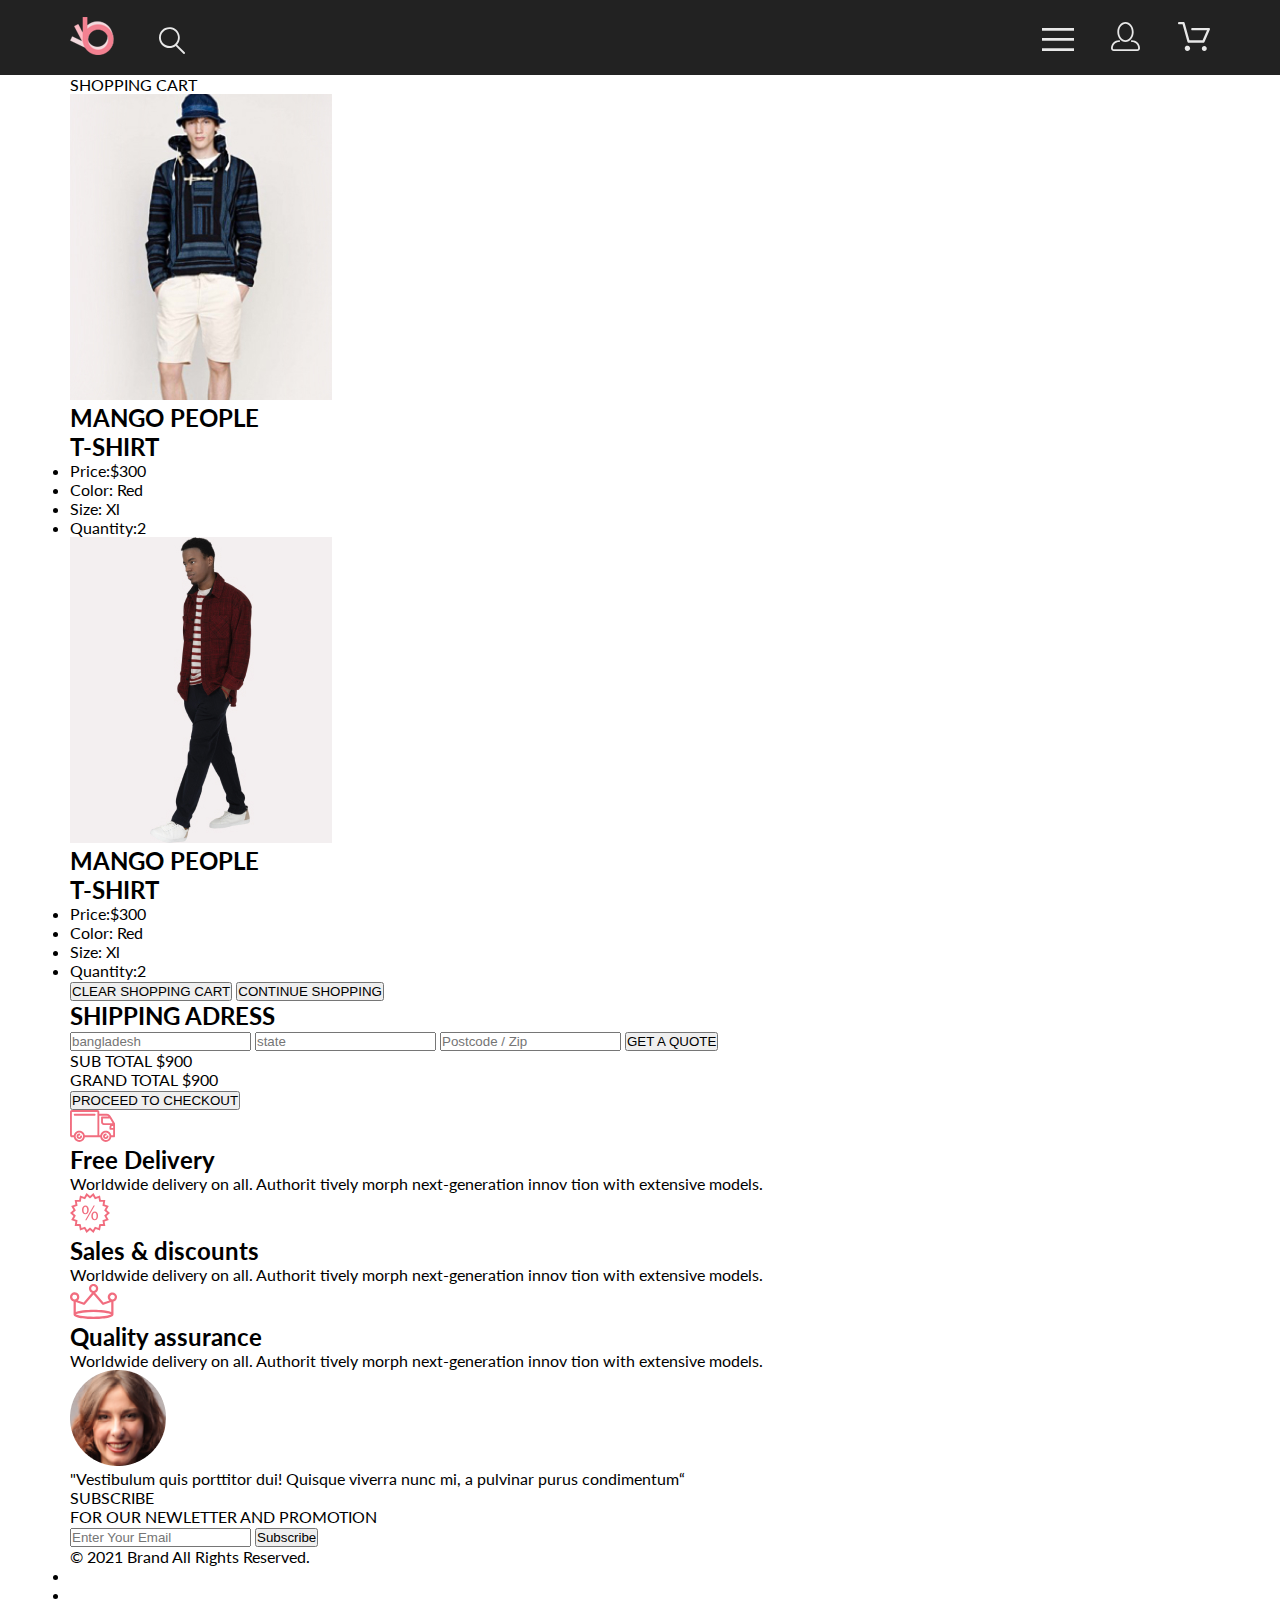
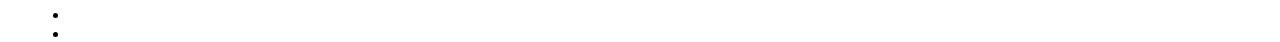
<file: cart.html>
<!DOCTYPE html>
<html lang="en">

<head>
    <meta charset="UTF-8">
    <meta name="viewport" content="width=device-width, initial-scale=1.0">
    <link rel="preconnect" href="https://fonts.gstatic.com">
    <link rel="preconnect" href="https://fonts.gstatic.com">
    <link href="https://fonts.googleapis.com/css2?family=Lato:wght@400;700;900&display=swap" rel="stylesheet">
    <link rel="stylesheet" href="https://use.fontawesome.com/releases/v5.15.1/css/all.css"
        integrity="sha384-vp86vTRFVJgpjF9jiIGPEEqYqlDwgyBgEF109VFjmqGmIY/Y4HV4d3Gp2irVfcrp" crossorigin="anonymous">
    <link rel="stylesheet" href="style.css">
    <title>Cart</title>
</head>

<body>
    <div class="wrapper">
        <div class="top-container">
            <header class="header center">
                <div class="header__left">
                    <a href="index.html"><img class="logo" src="images/logo.png" alt="logo"></a>
                    <a href="#"><img class="search" src="images/search.svg" alt="search"></a>
                </div>
                <div class="header__right">
                    <a href="catalog.html"><img class="menu" src="images/menu.svg" alt="menu"></a>
                    <a href="registration.html"><img class="account" src="images/account.svg" alt="accout"></a>
                    <a href="#"><img class="cart" src="images/cart.svg" alt="cart"></a>
                </div>
            </header>
            <div class="nav-block center">
                <div class="name-page">
                    SHOPPING CART
                </div>
            </div>
            <div class="shipping center">
                <div class="cart-box">
                    <div class="cart-product">
                        <img class="cart-product__img" src="images/cart-product1.jpg" alt="cart product"
                            class="cart-box__img">
                        <div class="cart-product__info">
                            <h2 class="cart-product__name">MANGO PEOPLE
                                <br> T-SHIRT</h2>
                            <div class="cart-product__delete">
                                <i class="fas fa-times"></i>
                            </div>
                            <ul class="cart-product__list">
                                <li class="cart-product__param">Price:<span
                                        class="cart-product__param_price">&#36;300</span></li>
                                <li class="cart-product__param">Color: Red</li>
                                <li class="cart-product__param">Size: Xl </li>
                                <li class="cart-product__param">Quantity:<span
                                        class="cart-product__param_quantity">2</span>
                                </li>
                            </ul>
                        </div>
                    </div>
                    <div class="cart-product">
                        <img class="cart-product__img" src="images/cart-product2.jpg" alt="cart product"
                            class="cart-box__img">
                        <div class="cart-product__info">
                            <h2 class="cart-product__name">MANGO PEOPLE
                                <br> T-SHIRT</h2>
                            <div class="cart-product__delete">
                                <i class="fas fa-times"></i>
                            </div>
                            <ul class="cart-product__list">
                                <li class="cart-product__param">Price:<span
                                        class="cart-product__param_price">&#36;300</span></li>
                                <li class="cart-product__param">Color: Red</li>
                                <li class="cart-product__param">Size: Xl </li>
                                <li class="cart-product__param">Quantity:<Size:span
                                        class="cart-product__param_quantity">2</Size:span>
                                </li>
                            </ul>
                        </div>
                    </div>
                    <form action="#" class="cart-product__control">
                        <button class="cart-product__btn btn" type="reset">CLEAR SHOPPING CART</button>
                        <button class="cart-product__btn btn" type="submit">CONTINUE SHOPPING</button>
                    </form>
                </div>
                <div class="shipping-info">
                    <form class="shipping-adress">
                        <h2 class="shipping-adress__heading">SHIPPING ADRESS</h2>
                        <input class="shipping-adress__input" type="text" placeholder="bangladesh">
                        <input class="shipping-adress__input" type="text" placeholder="state">
                        <input class="shipping-adress__input" type="number" placeholder="Postcode / Zip">
                        <button class="shipping-adress__btn btn" type="submit">GET A QUOTE</button>
                    </form>
                    <form class="checkout">
                        <div class="sub-total">SUB TOTAL <span class="span-sub-total">&#36;900</span></div>
                        <div class="grand-total">GRAND TOTAL <span class="span-grand-total">&#36;900</span></div>
                        <button class="checkout__btn btn-pink">PROCEED TO CHECKOUT</button>
                    </form>
                </div>
            </div>
            <div class="qualitys center">
                <div class="qualitys__item">
                    <img class="qualitys__img" src="images/delivery.svg" alt="delivery">
                    <h2 class="qualitys__heading">Free Delivery</h2>
                    <p class="qualitys__text">Worldwide delivery on all. Authorit tively morph next-generation innov
                        tion with
                        extensive models.</p>
                </div>
                <div class="qualitys__item">
                    <img class="qualitys__img" src="images/discount.svg" alt="delivery">
                    <h2 class="qualitys__heading">Sales & discounts</h2>
                    <p class="qualitys__text">Worldwide delivery on all. Authorit tively morph next-generation innov
                        tion with
                        extensive models.</p>
                </div>
                <div class="qualitys__item">

                    <img class="qualitys__img" src="images/quality.svg" alt="delivery">
                    <h2 class="qualitys__heading">Quality assurance</h2>
                    <p class="qualitys__text">Worldwide delivery on all. Authorit tively morph next-generation innov
                        tion with
                        extensive models.</p>
                </div>
            </div>
            <div class="subscribe center">
                <div class="reviews">
                    <img class="reviews__img" src="images/review-img.png" alt="review-img">
                    <blockquote class="reviews__text">"Vestibulum quis porttitor dui! Quisque viverra nunc mi, a
                        pulvinar purus
                        condimentum“</blockquote>
                </div>
                <div class="subscribe-right">
                    <div class="subscribe-right__heading">SUBSCRIBE</div>
                    <div class="subscribe-right__text">
                        FOR OUR NEWLETTER AND PROMOTION</div>
                    <form action="#" class="subscribe-form">
                        <input type="email" placeholder="Enter Your Email" class="subscribe-form__email">
                        <button class="subscribe-form__button btn-pink">Subscribe</button>
                    </form>
                </div>
            </div>
        </div>
        <footer class="footer center">
            <div class="footer-left">
                &copy; 2021 Brand All Rights Reserved.
            </div>
            <div class="footer-right">
                <ul class="networks">
                    <li class="networks__item btn"><a class="networks__link" href="#"><i
                                class="fab fa-facebook-f"></i></a>
                    </li>
                    <li class="networks__item btn"><a class="networks__link" href="#"><i
                                class="fab fa-instagram"></i></a>
                    </li>
                    <li class="networks__item btn"><a class="networks__link" href="#"><i
                                class="fab fa-pinterest"></i></a>
                    </li>
                    <li class="networks__item btn"><a class="networks__link" href="#"><i class="fab fa-twitter"></i></a>
                    </li>
                </ul>
            </div>
        </footer>
    </div>
</body>

</html>
</file>
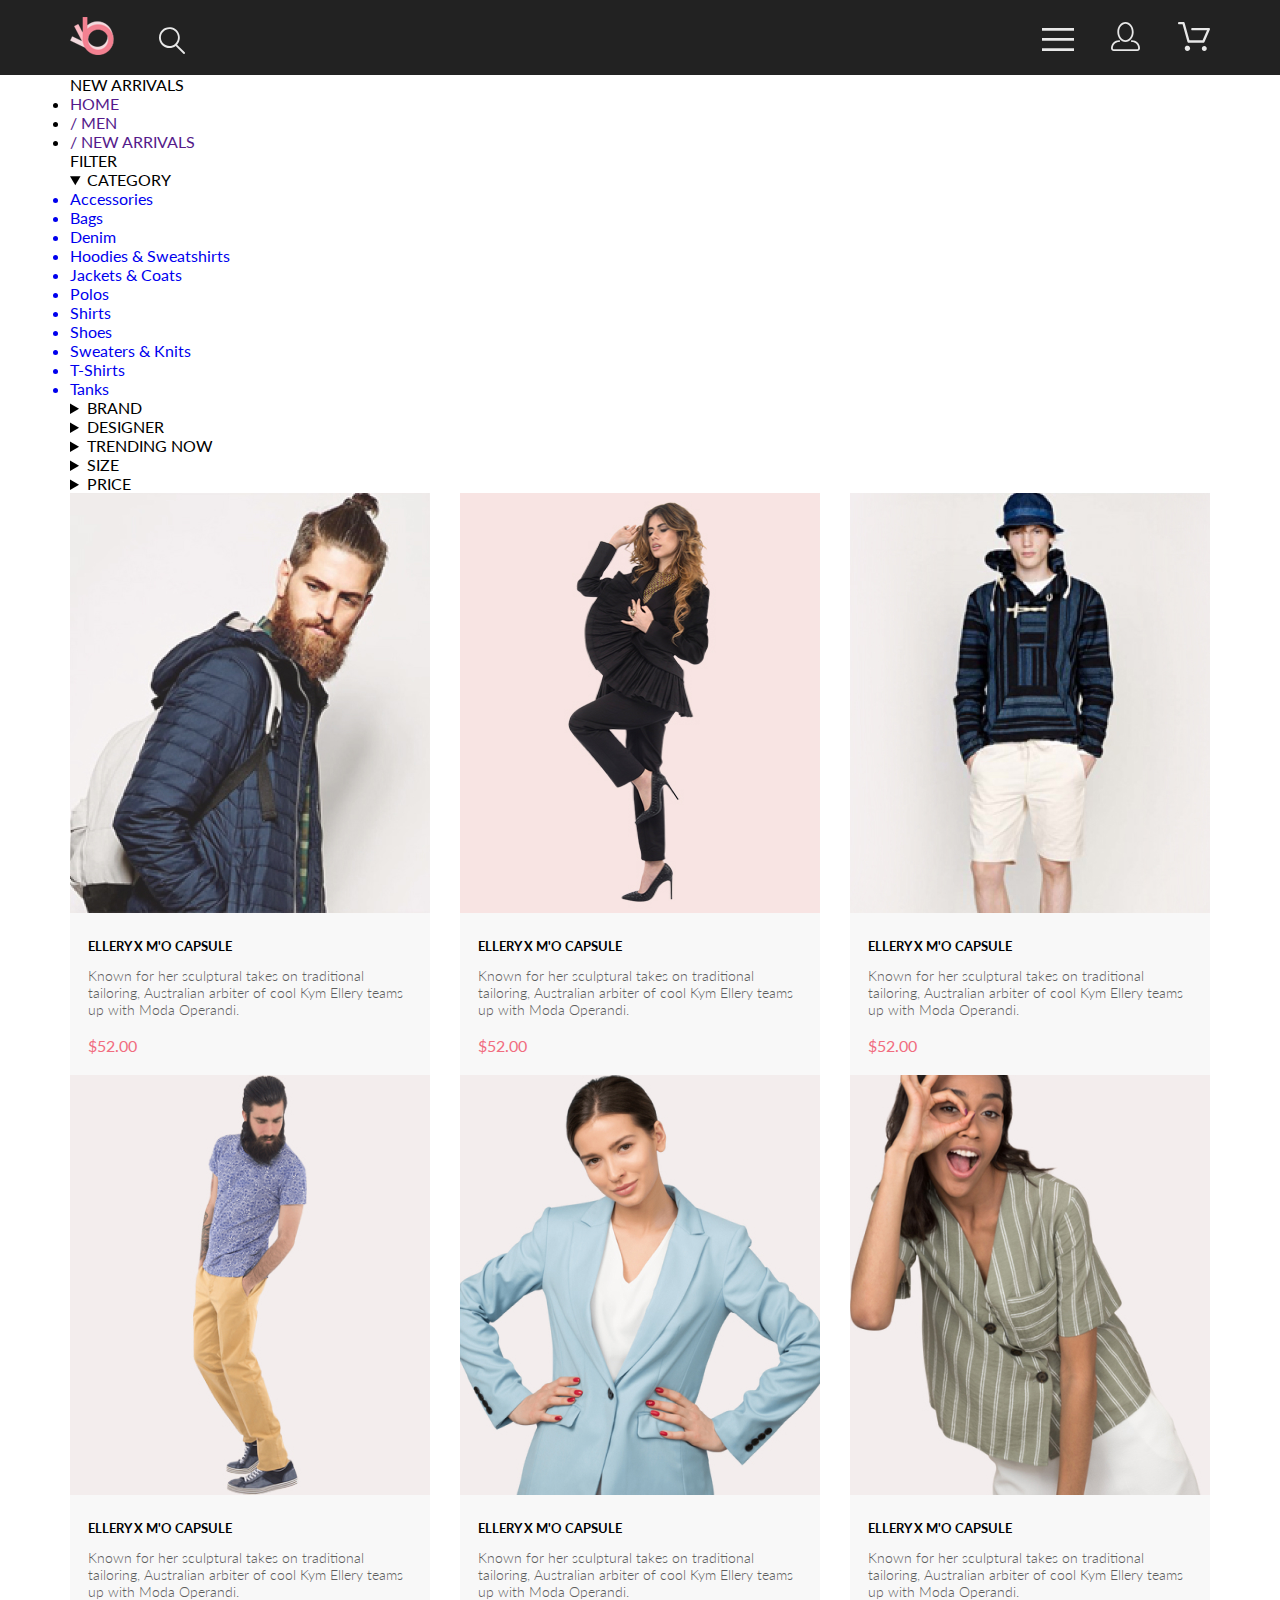
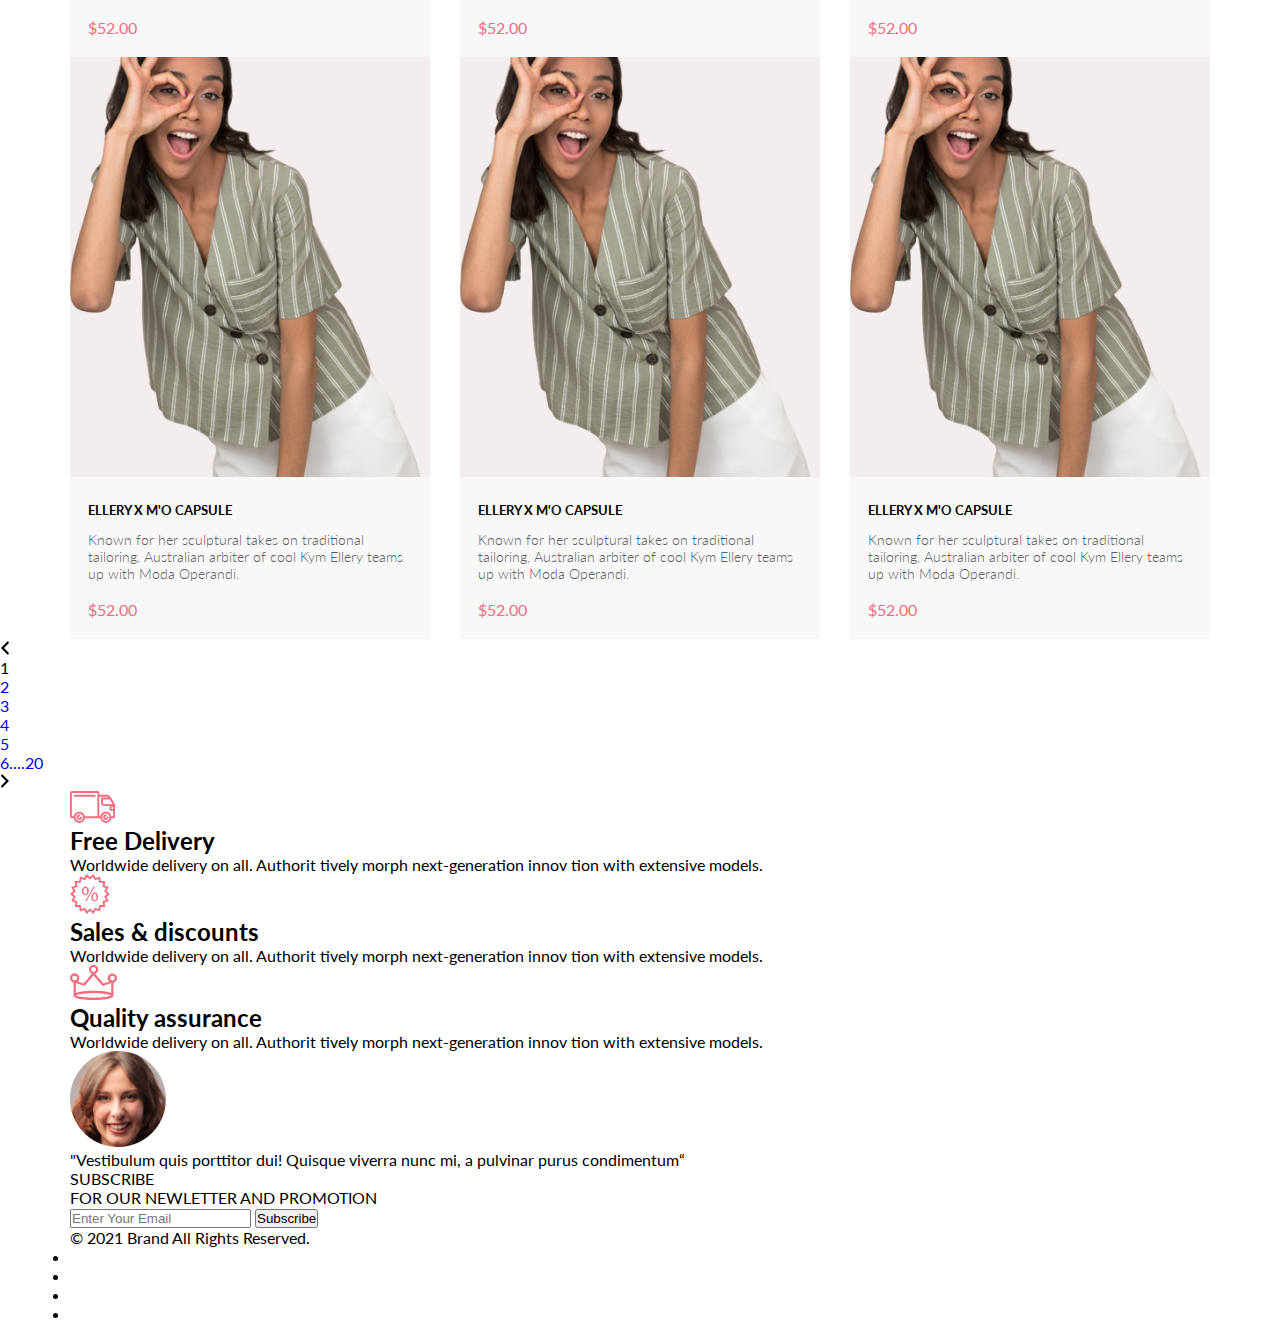
<file: catalog.html>
<!DOCTYPE html>
<html lang="en">

<head>
    <meta charset="UTF-8">
    <meta name="viewport" content="width=device-width, initial-scale=1.0">
    <link rel="preconnect" href="https://fonts.gstatic.com">
    <link rel="preconnect" href="https://fonts.gstatic.com">
    <link href="https://fonts.googleapis.com/css2?family=Lato:wght@400;700;900&display=swap" rel="stylesheet">
    <link rel="stylesheet" href="https://use.fontawesome.com/releases/v5.15.1/css/all.css"
        integrity="sha384-vp86vTRFVJgpjF9jiIGPEEqYqlDwgyBgEF109VFjmqGmIY/Y4HV4d3Gp2irVfcrp" crossorigin="anonymous">
    <link rel="stylesheet" href="style.css">
    <title>Catalog</title>
</head>

<body>
    <div class="wrapper">
        <div class="top-container">
            <header class="header center">
                <div class="header__left">
                    <a href="index.html"><img class="logo" src="images/logo.png" alt="logo"></a>
                    <a href="#"><img class="search" src="images/search.svg" alt="search"></a>
                </div>
                <div class="header__right">
                    <a href="catalog.html"><img class="menu" src="images/menu.svg" alt="menu"></a>
                    <a href="registration.html"><img class="account" src="images/account.svg" alt="accout"></a>
                    <a href="#"><img class="cart" src="images/cart.svg" alt="cart"></a>
                </div>
            </header>
            <div class="nav-block center">
                <div class="name-page">
                    NEW ARRIVALS
                </div>
                <nav class="nav">
                    <ul class="nav__menu">
                        <li class="nav__list"><a href="" class="nav__link">HOME</a></li>
                        <li class="nav__list"><a href="" class="nav__link">
                                &#47; MEN</a></li>
                        <li class="nav__list"><a href="" class="nav__link">
                                &#47; <span class="new-arrivals">NEW ARRIVALS</span>
                            </a></li>
                    </ul>
                </nav>
            </div>
            <div class="sort center">
                <div class="filter filter_active">
                    <span class="filter__name">
                        FILTER
                        <svg class="filter__img" width="15" height="10" viewBox="0 0 15 10" fill="none"
                            xmlns="http://www.w3.org/2000/svg">
                            <path
                                d="M0.833333 10H4.16667C4.625 10 5 9.625 5 9.16667C5 8.70833 4.625 8.33333 4.16667 8.33333H0.833333C0.375 8.33333 0 8.70833 0 9.16667C0 9.625 0.375 10 0.833333 10ZM0 0.833333C0 1.29167 0.375 1.66667 0.833333 1.66667H14.1667C14.625 1.66667 15 1.29167 15 0.833333C15 0.375 14.625 0 14.1667 0H0.833333C0.375 0 0 0.375 0 0.833333ZM0.833333 5.83333H9.16667C9.625 5.83333 10 5.45833 10 5C10 4.54167 9.625 4.16667 9.16667 4.16667H0.833333C0.375 4.16667 0 4.54167 0 5C0 5.45833 0.375 5.83333 0.833333 5.83333Z" />
                        </svg>
                    </span>
                    <div class="filter__item">
                        <details open>
                            <summary class="filter__category">CATEGORY</summary>
                            <ul class="filter-ul">
                                <a href="#" class="filter-ul__link">
                                    <li>Accessories</li>
                                </a>
                                <a href="#" class="filter-ul__link">
                                    <li>Bags</li>
                                </a>
                                <a href="#" class="filter-ul__link">
                                    <li>Denim</li>
                                </a>
                                <a href="#" class="filter-ul__link">
                                    <li>Hoodies & Sweatshirts</li>
                                </a>
                                <a href="#" class="filter-ul__link">
                                    <li>Jackets & Coats</li>
                                </a>
                                <a href="#" class="filter-ul__link">
                                    <li>Polos</li>
                                </a>
                                <a href="#" class="filter-ul__link">
                                    <li>Shirts</li>
                                </a>
                                <a href="#" class="filter-ul__link">
                                    <li>Shoes</li>
                                </a>
                                <a href="#" class="filter-ul__link">
                                    <li>Sweaters & Knits</li>
                                </a>
                                <a href="#" class="filter-ul__link">
                                    <li>T-Shirts</li>
                                </a>
                                <a href="#" class="filter-ul__link">
                                    <li>Tanks</li>
                                </a>
                            </ul>
                        </details>
                        <details>
                            <summary class="filter__category">BRAND</summary>
                            <ul class="filter-ul">
                                <a href="#" class="filter-ul__link">
                                    <li>Accessories</li>
                                </a>
                                <a href="#" class="filter-ul__link">
                                    <li>Bags</li>
                                </a>
                                <a href="#" class="filter-ul__link">
                                    <li>Denim</li>
                                </a>
                                <a href="#" class="filter-ul__link">
                                    <li>Hoodies & Sweatshirts</li>
                                </a>
                                <a href="#" class="filter-ul__link">
                                    <li>Jackets & Coats</li>
                                </a>
                                <a href="#" class="filter-ul__link">
                                    <li>Polos</li>
                                </a>
                                <a href="#" class="filter-ul__link">
                                    <li>Shirts</li>
                                </a>
                                <a href="#" class="filter-ul__link">
                                    <li>Shoes</li>
                                </a>
                                <a href="#" class="filter-ul__link">
                                    <li>Sweaters & Knits</li>
                                </a>
                                <a href="#" class="filter-ul__link">
                                    <li>T-Shirts</li>
                                </a>
                                <a href="#" class="filter-ul__link">
                                    <li>Tanks</li>
                                </a>
                            </ul>
                        </details>
                        <details>
                            <summary class="filter__category">DESIGNER</summary>
                            <ul class="filter-ul">
                                <a href="#" class="filter-ul__link">
                                    <li>Accessories</li>
                                </a>
                                <a href="#" class="filter-ul__link">
                                    <li>Bags</li>
                                </a>
                                <a href="#" class="filter-ul__link">
                                    <li>Denim</li>
                                </a>
                                <a href="#" class="filter-ul__link">
                                    <li>Hoodies & Sweatshirts</li>
                                </a>
                                <a href="#" class="filter-ul__link">
                                    <li>Jackets & Coats</li>
                                </a>
                                <a href="#" class="filter-ul__link">
                                    <li>Polos</li>
                                </a>
                                <a href="#" class="filter-ul__link">
                                    <li>Shirts</li>
                                </a>
                                <a href="#" class="filter-ul__link">
                                    <li>Shoes</li>
                                </a>
                                <a href="#" class="filter-ul__link">
                                    <li>Sweaters & Knits</li>
                                </a>
                                <a href="#" class="filter-ul__link">
                                    <li>T-Shirts</li>
                                </a>
                                <a href="#" class="filter-ul__link">
                                    <li>Tanks</li>
                                </a>
                            </ul>
                        </details>
                    </div>
                </div>
                <div class="filter-param">
                    <details class="filter-param__list filter-param__trend">
                        <summary class="filter-param__name">TRENDING NOW</summary>
                        <div class="trend">
                            <label class="custom-checkbox"><input type="checkbox"><span>XS</span></label>
                            <label class="custom-checkbox"><input type="checkbox"><span>S</span></label>
                            <label class="custom-checkbox"><input type="checkbox"><span>M</span></label>
                            <label class="custom-checkbox"><input type="checkbox"><span>L</span></label>
                        </div>
                    </details>
                    <details class="filter-param__list filter-param__size">
                        <summary class="filter-param__name">SIZE</summary>
                        <div class="trend">
                            <label class="custom-checkbox"><input type="checkbox"><span>XS</span></label>
                            <label class="custom-checkbox"><input type="checkbox"><span>S</span></label>
                            <label class="custom-checkbox"><input type="checkbox"><span>M</span></label>
                            <label class="custom-checkbox"><input type="checkbox"><span>L</span></label>
                        </div>
                    </details>
                    <details class="filter-param__list filter-param__price">
                        <summary class="filter-param__name">PRICE</summary>
                        <div class="trend">
                            <label class="custom-checkbox"><input type="checkbox"><span>XS</span></label>
                            <label class="custom-checkbox"><input type="checkbox"><span>S</span></label>
                            <label class="custom-checkbox"><input type="checkbox"><span>M</span></label>
                            <label class="custom-checkbox"><input type="checkbox"><span>L</span></label>
                        </div>
                    </details>
                </div>
            </div>
            <section class="product-block center">
                <div class="product-box">
                    <div class="product">
                        <div class="product-hover">
                            <a class="product-link" href="product.html">
                                <img class="product-img" src="images/product1.jpg" alt="product1">
                            </a>
                            <a href="cart.html" class="add-to-cart">
                                <img src="images/product-cart.svg" alt="cart">
                                <p class="add-to-cart-text">Add to cart</p>
                            </a>
                        </div>
                        <div class="product-info">
                            <a href="#">
                                <h3 class="product-heading">ELLERY X M'O CAPSULE</h3>
                                <p class="product-text">Known for her sculptural takes on traditional tailoring,
                                    Australian
                                    arbiter
                                    of cool Kym Ellery teams up with Moda Operandi.</p>
                            </a>
                            <p class="product-price">$52.00</p>
                        </div>
                    </div>
                    <div class="product">
                        <div class="product-hover">
                            <a class="product-link" href="product.html">
                                <img class="product-img" src="images/product2.jpg" alt="product1">
                            </a>
                            <a href="cart.html" class="add-to-cart">
                                <img src="images/product-cart.svg" alt="cart">
                                <p class="add-to-cart-text">Add to cart</p>
                            </a>
                        </div>
                        <div class="product-info">
                            <a href="#">
                                <h3 class="product-heading">ELLERY X M'O CAPSULE</h3>
                                <p class="product-text">Known for her sculptural takes on traditional tailoring,
                                    Australian
                                    arbiter
                                    of cool Kym Ellery teams up with Moda Operandi.</p>
                            </a>
                            <p class="product-price">$52.00</p>
                        </div>
                    </div>
                    <div class="product">
                        <div class="product-hover">
                            <a class="product-link" href="product.html">
                                <img class="product-img" src="images/product3.jpg" alt="product1">
                            </a>
                            <a href="cart.html" class="add-to-cart">
                                <img src="images/product-cart.svg" alt="cart">
                                <p class="add-to-cart-text">Add to cart</p>
                            </a>
                        </div>
                        <div class="product-info">
                            <a href="#">
                                <h3 class="product-heading">ELLERY X M'O CAPSULE</h3>
                                <p class="product-text">Known for her sculptural takes on traditional tailoring,
                                    Australian
                                    arbiter
                                    of cool Kym Ellery teams up with Moda Operandi.</p>
                            </a>
                            <p class="product-price">$52.00</p>
                        </div>
                    </div>
                    <div class="product">
                        <div class="product-hover">
                            <a class="product-link" href="product.html">
                                <img class="product-img" src="images/product4.jpg" alt="product1">
                            </a>
                            <a href="cart.html" class="add-to-cart">
                                <img src="images/product-cart.svg" alt="cart">
                                <p class="add-to-cart-text">Add to cart</p>
                            </a>
                        </div>
                        <div class="product-info">
                            <a href="#">
                                <h3 class="product-heading">ELLERY X M'O CAPSULE</h3>
                                <p class="product-text">Known for her sculptural takes on traditional tailoring,
                                    Australian
                                    arbiter
                                    of cool Kym Ellery teams up with Moda Operandi.</p>
                            </a>
                            <p class="product-price">$52.00</p>
                        </div>
                    </div>
                    <div class="product">
                        <div class="product-hover">
                            <a class="product-link" href="product.html">
                                <img class="product-img" src="images/product5.jpg" alt="product1">
                            </a>
                            <a href="cart.html" class="add-to-cart">
                                <img src="images/product-cart.svg" alt="cart">
                                <p class="add-to-cart-text">Add to cart</p>
                            </a>
                        </div>
                        <div class="product-info">
                            <a href="#">
                                <h3 class="product-heading">ELLERY X M'O CAPSULE</h3>
                                <p class="product-text">Known for her sculptural takes on traditional tailoring,
                                    Australian
                                    arbiter
                                    of cool Kym Ellery teams up with Moda Operandi.</p>
                            </a>
                            <p class="product-price">$52.00</p>
                        </div>
                    </div>
                    <div class="product">
                        <div class="product-hover">
                            <a class="product-link" href="product.html">
                                <img class="product-img" src="images/product6.jpg" alt="product1">
                            </a>
                            <a href="cart.html" class="add-to-cart">
                                <img src="images/product-cart.svg" alt="cart">
                                <p class="add-to-cart-text">Add to cart</p>
                            </a>
                        </div>
                        <div class="product-info">
                            <a href="#">
                                <h3 class="product-heading">ELLERY X M'O CAPSULE</h3>
                                <p class="product-text">Known for her sculptural takes on traditional tailoring,
                                    Australian
                                    arbiter
                                    of cool Kym Ellery teams up with Moda Operandi.</p>
                            </a>
                            <p class="product-price">$52.00</p>
                        </div>
                    </div>
                    <div class="product">
                        <div class="product-hover">
                            <a class="product-link" href="product.html">
                                <img class="product-img" src="images/product6.jpg" alt="product1">
                            </a>
                            <a href="cart.html" class="add-to-cart">
                                <img src="images/product-cart.svg" alt="cart">
                                <p class="add-to-cart-text">Add to cart</p>
                            </a>
                        </div>
                        <div class="product-info">
                            <a href="#">
                                <h3 class="product-heading">ELLERY X M'O CAPSULE</h3>
                                <p class="product-text">Known for her sculptural takes on traditional tailoring,
                                    Australian
                                    arbiter
                                    of cool Kym Ellery teams up with Moda Operandi.</p>
                            </a>
                            <p class="product-price">$52.00</p>
                        </div>
                    </div>
                    <div class="product">
                        <div class="product-hover">
                            <a class="product-link" href="product.html">
                                <img class="product-img" src="images/product6.jpg" alt="product1">
                            </a>
                            <a href="cart.html" class="add-to-cart">
                                <img src="images/product-cart.svg" alt="cart">
                                <p class="add-to-cart-text">Add to cart</p>
                            </a>
                        </div>
                        <div class="product-info">
                            <a href="#">
                                <h3 class="product-heading">ELLERY X M'O CAPSULE</h3>
                                <p class="product-text">Known for her sculptural takes on traditional tailoring,
                                    Australian
                                    arbiter
                                    of cool Kym Ellery teams up with Moda Operandi.</p>
                            </a>
                            <p class="product-price">$52.00</p>
                        </div>
                    </div>
                    <div class="product">
                        <div class="product-hover">
                            <a class="product-link" href="product.html">
                                <img class="product-img" src="images/product6.jpg" alt="product1">
                            </a>
                            <a href="cart.html" class="add-to-cart">
                                <img src="images/product-cart.svg" alt="cart">
                                <p class="add-to-cart-text">Add to cart</p>
                            </a>
                        </div>
                        <div class="product-info">
                            <a href="#">
                                <h3 class="product-heading">ELLERY X M'O CAPSULE</h3>
                                <p class="product-text">Known for her sculptural takes on traditional tailoring,
                                    Australian
                                    arbiter
                                    of cool Kym Ellery teams up with Moda Operandi.</p>
                            </a>
                            <p class="product-price">$52.00</p>
                        </div>
                    </div>
                </div>
            </section>
            <div class="pagination">
                <ul class="pagination__list">
                    <li class="pagination__arrow_left"><a class="pagination__link" href="#"> <svg width="9" height="14"
                                viewBox="0 0 9 14" fill="none" xmlns="http://www.w3.org/2000/svg">
                                <path d="M8.995 2L3.995 7L8.995 12L7.995 14L0.994995 7L7.995 0L8.995 2Z" fill="black" />
                            </svg></a>
                    </li>
                    <li class="pagination__page pagination__page_active"><a class="pagination__link""#">1</a></li>
                    <li class="pagination__page"><a class="pagination__link" href="#">2</a></li>
                    <li class="pagination__page"><a class="pagination__link" href="#">3</a></li>
                    <li class="pagination__page"><a class="pagination__link" href="#">4</a></li>
                    <li class="pagination__page"><a class="pagination__link" href="#">5</a></li>
                    <li class="pagination__page"><a class="pagination__link" href="#">6....20</a></li>
                    <li class="pagination__arrow_right"><a class="pagination__link" href="#"> <svg width="9" height="14"
                                viewBox="0 0 9 14" fill="none" xmlns="http://www.w3.org/2000/svg">
                                <path d="M0.994995 12L5.995 7L0.994995 2L1.995 0L8.995 7L1.995 14L0.994995 12Z"
                                    fill="black" />
                            </svg></a>
                    </li>
                </ul>
            </div>
            <div class="qualitys center">
                <div class="qualitys__item">
                    <img class="qualitys__img" src="images/delivery.svg" alt="delivery">
                    <h2 class="qualitys__heading">Free Delivery</h2>
                    <p class="qualitys__text">Worldwide delivery on all. Authorit tively morph next-generation innov
                        tion with
                        extensive models.</p>
                </div>
                <div class="qualitys__item">
                    <img class="qualitys__img" src="images/discount.svg" alt="delivery">
                    <h2 class="qualitys__heading">Sales & discounts</h2>
                    <p class="qualitys__text">Worldwide delivery on all. Authorit tively morph next-generation innov
                        tion with
                        extensive models.</p>
                </div>
                <div class="qualitys__item">

                    <img class="qualitys__img" src="images/quality.svg" alt="delivery">
                    <h2 class="qualitys__heading">Quality assurance</h2>
                    <p class="qualitys__text">Worldwide delivery on all. Authorit tively morph next-generation innov
                        tion with
                        extensive models.</p>
                </div>
            </div>
            <div class="subscribe center">
                <div class="reviews">
                    <img class="reviews__img" src="images/review-img.png" alt="review-img">
                    <blockquote class="reviews__text">"Vestibulum quis porttitor dui! Quisque viverra nunc mi, a
                        pulvinar purus
                        condimentum“</blockquote>
                </div>
                <div class="subscribe-right">
                    <div class="subscribe-right__heading">SUBSCRIBE</div>
                    <div class="subscribe-right__text">
                        FOR OUR NEWLETTER AND PROMOTION</div>
                    <form action="#" class="subscribe-form">
                        <input type="email" placeholder="Enter Your Email" class="subscribe-form__email">
                        <button class="subscribe-form__button btn-pink">Subscribe</button>
                    </form>
                </div>
            </div>
        </div>
        <footer class="footer center">
            <div class="footer-left">
                &copy; 2021 Brand All Rights Reserved.
            </div>
            <div class="footer-right">
                <ul class="networks">
                    <li class="networks__item btn"><a class="networks__link" href="#"><i
                                class="fab fa-facebook-f"></i></a>
                    </li>
                    <li class="networks__item btn"><a class="networks__link" href="#"><i
                                class="fab fa-instagram"></i></a>
                    </li>
                    <li class="networks__item btn"><a class="networks__link" href="#"><i
                                class="fab fa-pinterest"></i></a>
                    </li>
                    <li class="networks__item btn"><a class="networks__link" href="#"><i class="fab fa-twitter"></i></a>
                    </li>
                </ul>
            </div>
        </footer>
    </div>
</body>

</html>
</file>
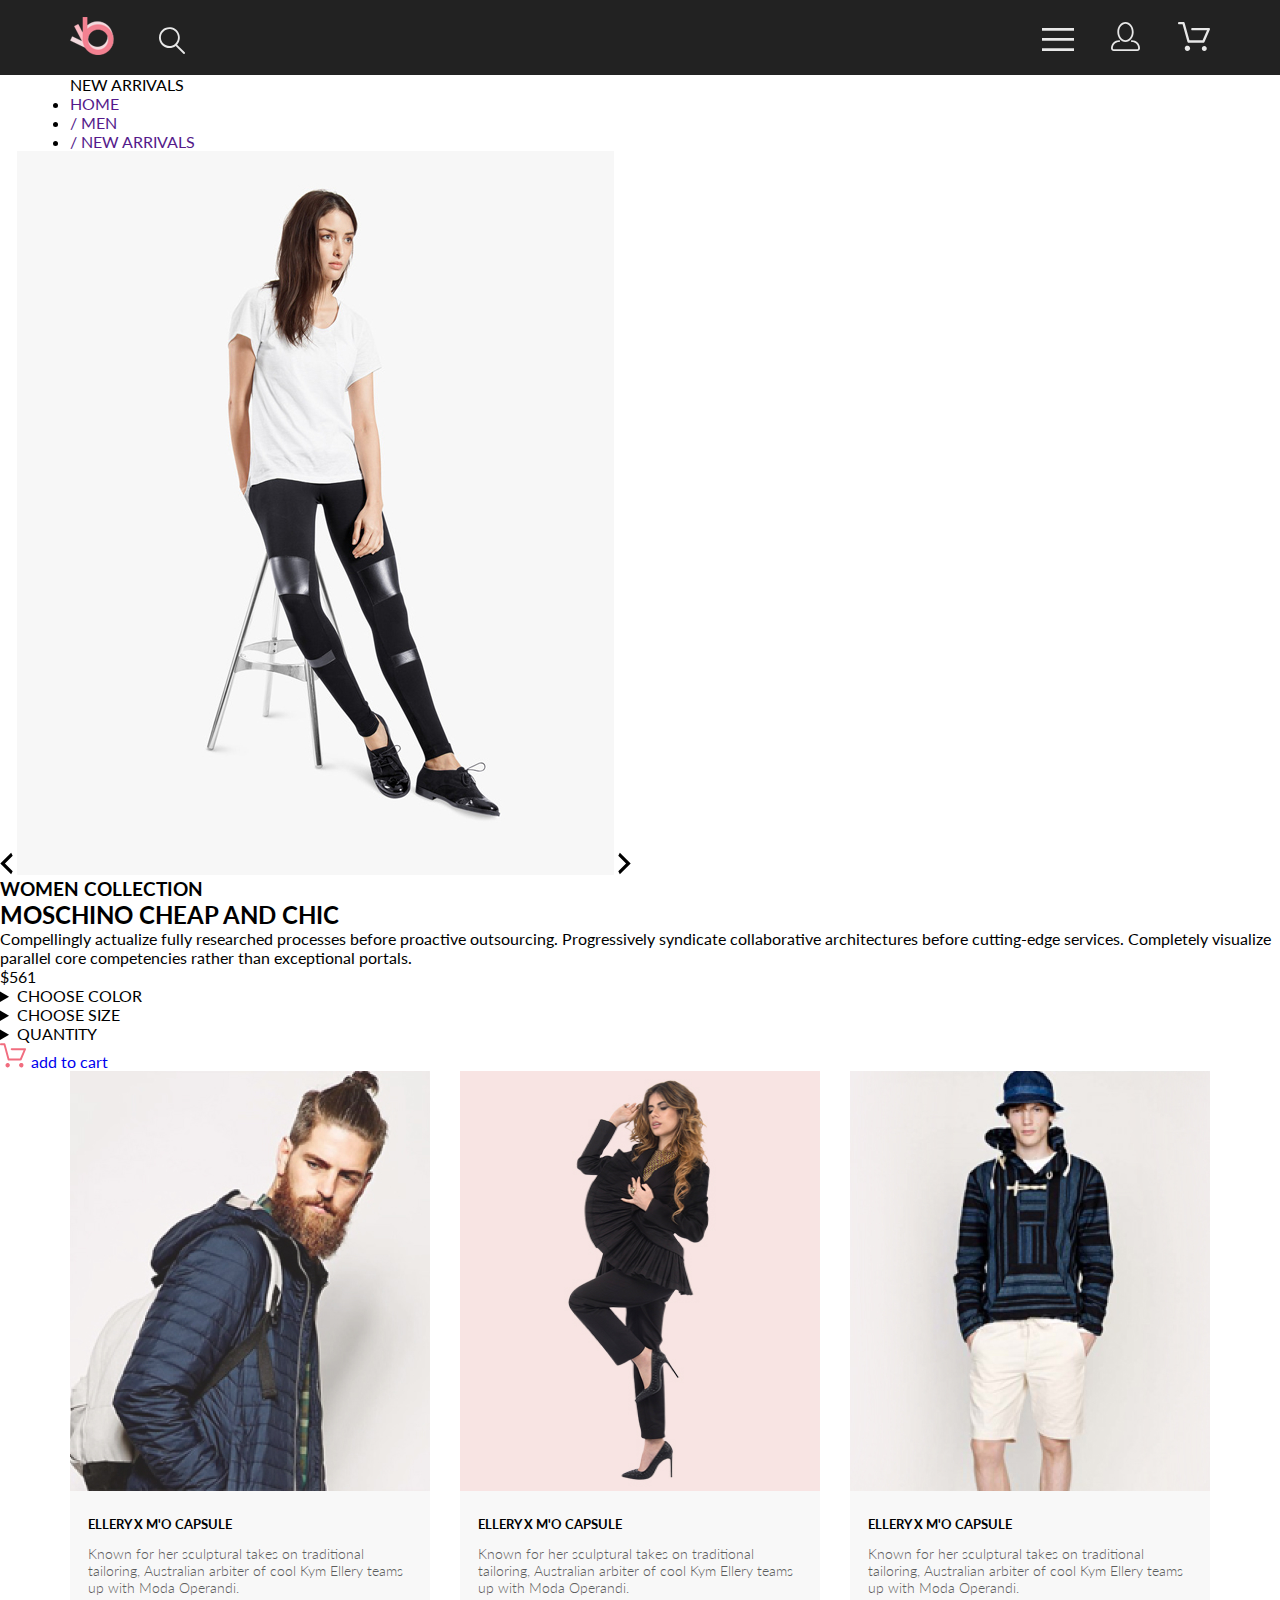
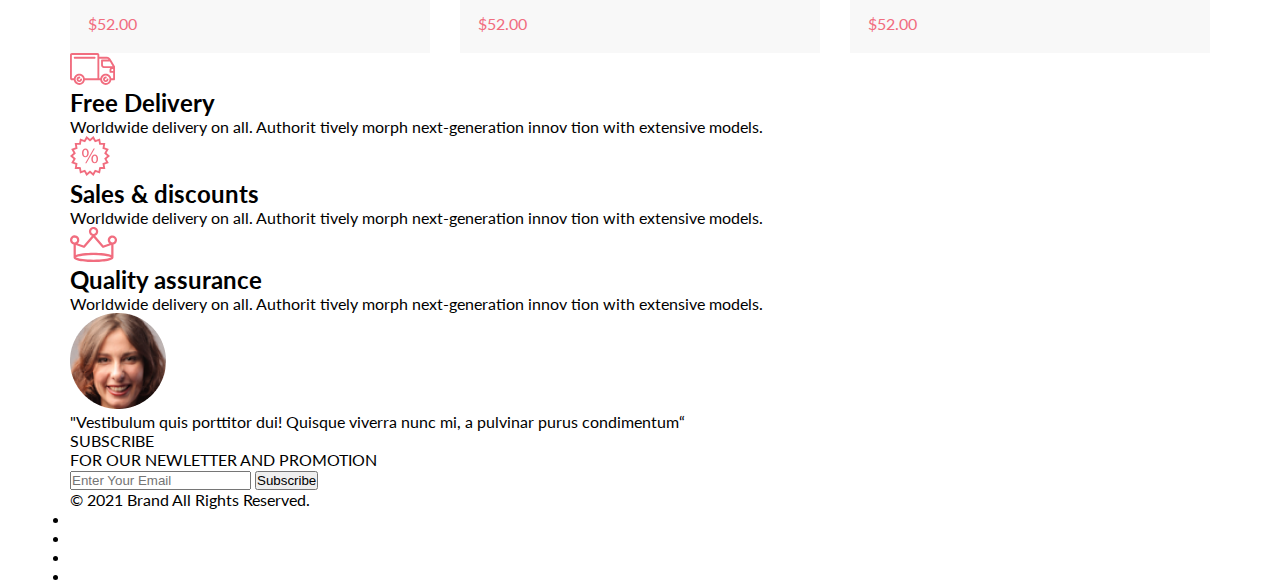
<file: product.html>
<!DOCTYPE html>
<html lang="en">

<head>
    <meta charset="UTF-8">
    <meta name="viewport" content="width=device-width, initial-scale=1.0">
    <link rel="preconnect" href="https://fonts.gstatic.com">
    <link rel="preconnect" href="https://fonts.gstatic.com">
    <link href="https://fonts.googleapis.com/css2?family=Lato:wght@400;700;900&display=swap" rel="stylesheet">
    <link rel="stylesheet" href="https://use.fontawesome.com/releases/v5.15.1/css/all.css"
        integrity="sha384-vp86vTRFVJgpjF9jiIGPEEqYqlDwgyBgEF109VFjmqGmIY/Y4HV4d3Gp2irVfcrp" crossorigin="anonymous">
    <link rel="stylesheet" href="style.css">
    <title>Product</title>
</head>

<body>
    <div class="wrapper">
        <div class="top-container">
            <header class="header center">
                <div class="header__left">
                    <a href="index.html"><img class="logo" src="images/logo.png" alt="logo"></a>
                    <a href="#"><img class="search" src="images/search.svg" alt="search"></a>
                </div>
                <div class="header__right">
                    <a href="catalog.html"><img class="menu" src="images/menu.svg" alt="menu"></a>
                    <a href="registration.html"><img class="account" src="images/account.svg" alt="accout"></a>
                    <a href="#"><img class="cart" src="images/cart.svg" alt="cart"></a>
                </div>
            </header>
            <div class="nav-block center">
                <div class="name-page">
                    NEW ARRIVALS
                </div>
                <nav class="nav">
                    <ul class="nav__menu">
                        <li class="nav__list"><a href="" class="nav__link">HOME</a></li>
                        <li class="nav__list"><a href="" class="nav__link">
                                &#47; MEN</a></li>
                        <li class="nav__list"><a href="" class="nav__link">
                                &#47; <span class="new-arrivals">NEW ARRIVALS</span>
                            </a></li>
                    </ul>
                </nav>
            </div>
            <div class="block-product">
                <a href="" class="carousel-controls">
                    <svg width="13" height="23" viewBox="0 0 13 23" fill="none" xmlns="http://www.w3.org/2000/svg">
                        <path
                            d="M12.6998 3.7499L4.9498 11.4999L12.6998 19.2499L11.1498 22.3499L0.299805 11.4999L11.1498 0.649902L12.6998 3.7499Z"
                            fill="black" />
                    </svg>
                </a>
                <img src="images/carousel-1.jpg" alt="product-img" class="block-product__img">
                <a href="" class=carousel-controls ">
                    <svg width=" 13" height="23" viewBox="0 0 13 23" fill="none" xmlns="http://www.w3.org/2000/svg">
                    <path
                        d="M0.299805 19.2499L8.0498 11.4999L0.299805 3.7499L1.8498 0.649902L12.6998 11.4999L1.8498 22.3499L0.299805 19.2499Z"
                        fill="black" />
                    </svg>
                </a>
            </div>
            <div class="product-details">
                <div class="info-product">
                    <h3 class="info-product__category">WOMEN COLLECTION</h3>
                    <div class="info-product__line"></div>
                    <h2 class="info-product__name">MOSCHINO CHEAP AND CHIC</h2>
                    <p class="info-product__text">Compellingly actualize fully researched processes before proactive
                        outsourcing. Progressively syndicate collaborative architectures before cutting-edge services.
                        Completely visualize parallel core competencies rather than exceptional portals. </p>
                    <span class="info-product__price">$561</span>
                </div>
                <div class="product-selection">
                    <details class="product-selection__list">
                        <summary class="product-selection__name">CHOOSE COLOR</summary>
                        <div class="choose">
                            <label class="custom-checkbox"><input type="checkbox"><span>XS</span></label>
                            <label class="custom-checkbox"><input type="checkbox"><span>S</span></label>
                            <label class="custom-checkbox"><input type="checkbox"><span>M</span></label>
                            <label class="custom-checkbox"><input type="checkbox"><span>L</span></label>
                        </div>
                    </details>
                    <details class="product-selection__list">
                        <summary class="product-selection__name">CHOOSE SIZE</summary>
                        <div class="choose">
                            <label class="custom-checkbox"><input type="checkbox"><span>XS</span></label>
                            <label class="custom-checkbox"><input type="checkbox"><span>S</span></label>
                            <label class="custom-checkbox"><input type="checkbox"><span>M</span></label>
                            <label class="custom-checkbox"><input type="checkbox"><span>L</span></label>
                        </div>
                    </details>
                    <details class="product-selection__list">
                        <summary class="product-selection__name">QUANTITY</summary>
                        <div class="choose">
                            <label class="custom-checkbox"><input type="checkbox"><span>XS</span></label>
                            <label class="custom-checkbox"><input type="checkbox"><span>S</span></label>
                            <label class="custom-checkbox"><input type="checkbox"><span>M</span></label>
                            <label class="custom-checkbox"><input type="checkbox"><span>L</span></label>
                        </div>
                    </details>
                </div>
                <a href="cart.html">
                    <p class="product-details__btn btn"> <svg class="product-details__svg" width="27" height="25"
                            viewBox="0 0 27 25" fill="none" xmlns="http://www.w3.org/2000/svg">
                            <path
                                d="M5.49847 22.185C5.50635 21.752 5.64091 21.3309 5.88519 20.9748C6.12947 20.6186 6.47261 20.3431 6.87158 20.1828C7.27055 20.0226 7.7076 19.9848 8.12781 20.0741C8.54802 20.1635 8.93269 20.376 9.23358 20.685C9.53447 20.994 9.73817 21.3857 9.81909 21.811C9.90002 22.2363 9.85453 22.6763 9.68842 23.0756C9.52231 23.475 9.24296 23.8161 8.88538 24.0559C8.52779 24.2957 8.10791 24.4237 7.67847 24.4237C7.38955 24.4211 7.10399 24.3611 6.83807 24.2472C6.57216 24.1333 6.3311 23.9676 6.12866 23.7597C5.92623 23.5518 5.76639 23.3057 5.65826 23.0355C5.55013 22.7653 5.49584 22.4763 5.49847 22.185ZM21.3045 24.4237C20.8711 24.4303 20.4453 24.3087 20.0797 24.074C19.7141 23.8393 19.4247 23.5017 19.2471 23.103C19.0696 22.7042 19.0117 22.2618 19.0806 21.8303C19.1496 21.3988 19.3423 20.9971 19.6351 20.6748C19.9278 20.3524 20.3077 20.1236 20.728 20.0165C21.1482 19.9095 21.5903 19.929 21.9997 20.0724C22.4091 20.2159 22.7679 20.4771 23.0317 20.8238C23.2956 21.1706 23.453 21.5877 23.4845 22.0236C23.5269 22.6155 23.3369 23.2004 22.9555 23.6523C22.7706 23.8745 22.5436 24.0574 22.2877 24.1901C22.0319 24.3227 21.7524 24.4025 21.4655 24.4247L21.3045 24.4237ZM8.59351 17.4855C8.38116 17.4851 8.17488 17.414 8.00671 17.2833C7.83855 17.1525 7.71792 16.9694 7.66351 16.7624L3.73651 2.19527H0.978516C0.719001 2.19527 0.470064 2.09128 0.28656 1.90622C0.103056 1.72116 0 1.47018 0 1.20847C0 0.946764 0.103056 0.695782 0.28656 0.510726C0.470064 0.325669 0.719001 0.22168 0.978516 0.22168H4.45752C4.66982 0.222254 4.876 0.293463 5.04413 0.424184C5.21226 0.554905 5.33295 0.737883 5.38751 0.944787L9.31451 15.5119H20.0185L23.5765 7.12665H11.7185C11.459 7.12665 11.2101 7.02266 11.0266 6.83761C10.8431 6.65255 10.74 6.40157 10.74 6.13986C10.74 5.87815 10.8431 5.62717 11.0266 5.44211C11.2101 5.25705 11.459 5.15306 11.7185 5.15306H25.0535C25.2131 5.15352 25.3701 5.19451 25.5099 5.27223C25.6497 5.34995 25.7679 5.46195 25.8535 5.59784C25.9413 5.73569 25.9945 5.89303 26.0084 6.05627C26.0224 6.21951 25.9966 6.38368 25.9335 6.53465L21.5425 16.8935C21.469 17.0684 21.3462 17.2177 21.1895 17.3229C21.0327 17.4281 20.8488 17.4846 20.6605 17.4855H8.59351Z"
                                fill="#F16D7F" />
                        </svg> add to cart</p>
                </a>
            </div>
            <section class="product-block center">
                <div class="product-box">
                    <div class="product">
                        <div class="product-hover">
                            <a class="product-link" href="product.html">
                                <img class="product-img" src="images/product1.jpg" alt="product1">
                            </a>
                            <a href="cart.html" class="add-to-cart">
                                <img src="images/product-cart.svg" alt="cart">
                                <p class="add-to-cart-text">Add to cart</p>
                            </a>
                        </div>
                        <div class="product-info">
                            <a href="#">
                                <h3 class="product-heading">ELLERY X M'O CAPSULE</h3>
                                <p class="product-text">Known for her sculptural takes on traditional tailoring,
                                    Australian
                                    arbiter
                                    of cool Kym Ellery teams up with Moda Operandi.</p>
                            </a>
                            <p class="product-price">$52.00</p>
                        </div>
                    </div>
                    <div class="product">
                        <div class="product-hover">
                            <a class="product-link" href="product.html">
                                <img class="product-img" src="images/product2.jpg" alt="product1">
                            </a>
                            <a href="cart.html" class="add-to-cart">
                                <img src="images/product-cart.svg" alt="cart">
                                <p class="add-to-cart-text">Add to cart</p>
                            </a>
                        </div>
                        <div class="product-info">
                            <a href="#">
                                <h3 class="product-heading">ELLERY X M'O CAPSULE</h3>
                                <p class="product-text">Known for her sculptural takes on traditional tailoring,
                                    Australian
                                    arbiter
                                    of cool Kym Ellery teams up with Moda Operandi.</p>
                            </a>
                            <p class="product-price">$52.00</p>
                        </div>
                    </div>
                    <div class="product">
                        <div class="product-hover">
                            <a class="product-link" href="product.html">
                                <img class="product-img" src="images/product3.jpg" alt="product1">
                            </a>
                            <a href="cart.html" class="add-to-cart">
                                <img src="images/product-cart.svg" alt="cart">
                                <p class="add-to-cart-text">Add to cart</p>
                            </a>
                        </div>
                        <div class="product-info">
                            <a href="#">
                                <h3 class="product-heading">ELLERY X M'O CAPSULE</h3>
                                <p class="product-text">Known for her sculptural takes on traditional tailoring,
                                    Australian
                                    arbiter
                                    of cool Kym Ellery teams up with Moda Operandi.</p>
                            </a>
                            <p class="product-price">$52.00</p>
                        </div>
                    </div>
                </div>
            </section>
            <div class="qualitys center">
                <div class="qualitys__item">
                    <img class="qualitys__img" src="images/delivery.svg" alt="delivery">
                    <h2 class="qualitys__heading">Free Delivery</h2>
                    <p class="qualitys__text">Worldwide delivery on all. Authorit tively morph next-generation innov
                        tion with
                        extensive models.</p>
                </div>
                <div class="qualitys__item">
                    <img class="qualitys__img" src="images/discount.svg" alt="delivery">
                    <h2 class="qualitys__heading">Sales & discounts</h2>
                    <p class="qualitys__text">Worldwide delivery on all. Authorit tively morph next-generation innov
                        tion with
                        extensive models.</p>
                </div>
                <div class="qualitys__item">

                    <img class="qualitys__img" src="images/quality.svg" alt="delivery">
                    <h2 class="qualitys__heading">Quality assurance</h2>
                    <p class="qualitys__text">Worldwide delivery on all. Authorit tively morph next-generation innov
                        tion with
                        extensive models.</p>
                </div>
            </div>
            <div class="subscribe center">
                <div class="reviews">
                    <img class="reviews__img" src="images/review-img.png" alt="review-img">
                    <blockquote class="reviews__text">"Vestibulum quis porttitor dui! Quisque viverra nunc mi, a
                        pulvinar purus
                        condimentum“</blockquote>
                </div>
                <div class="subscribe-right">
                    <div class="subscribe-right__heading">SUBSCRIBE</div>
                    <div class="subscribe-right__text">
                        FOR OUR NEWLETTER AND PROMOTION</div>
                    <form action="#" class="subscribe-form">
                        <input type="email" placeholder="Enter Your Email" class="subscribe-form__email">
                        <button class="subscribe-form__button btn-pink">Subscribe</button>
                    </form>
                </div>
            </div>
        </div>
        <footer class="footer center">
            <div class="footer-left">
                &copy; 2021 Brand All Rights Reserved.
            </div>
            <div class="footer-right">
                <ul class="networks">
                    <li class="networks__item btn"><a class="networks__link" href="#"><i
                                class="fab fa-facebook-f"></i></a>
                    </li>
                    <li class="networks__item btn"><a class="networks__link" href="#"><i
                                class="fab fa-instagram"></i></a>
                    </li>
                    <li class="networks__item btn"><a class="networks__link" href="#"><i
                                class="fab fa-pinterest"></i></a>
                    </li>
                    <li class="networks__item btn"><a class="networks__link" href="#"><i class="fab fa-twitter"></i></a>
                    </li>
                </ul>
            </div>
        </footer>
    </div>
</body>

</html>
</file>
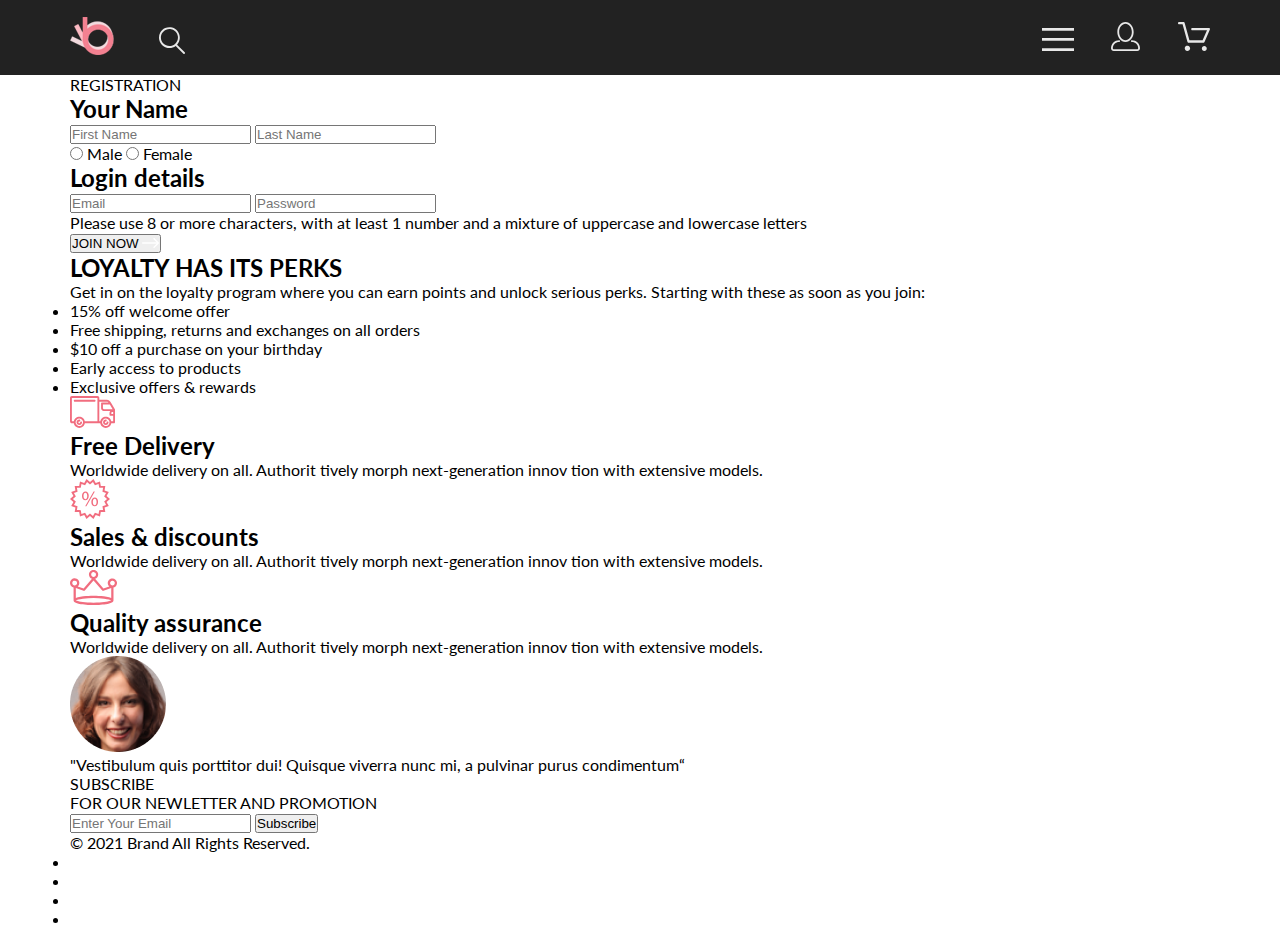
<file: registration.html>
<!DOCTYPE html>
<html lang="en">

<head>
    <meta charset="UTF-8">
    <meta name="viewport" content="width=device-width, initial-scale=1.0">
    <link rel="preconnect" href="https://fonts.gstatic.com">
    <link rel="preconnect" href="https://fonts.gstatic.com">
    <link href="https://fonts.googleapis.com/css2?family=Lato:wght@400;700;900&display=swap" rel="stylesheet">
    <link rel="stylesheet" href="https://use.fontawesome.com/releases/v5.15.1/css/all.css"
        integrity="sha384-vp86vTRFVJgpjF9jiIGPEEqYqlDwgyBgEF109VFjmqGmIY/Y4HV4d3Gp2irVfcrp" crossorigin="anonymous">
    <link rel="stylesheet" href="style.css">
    <title>Registration</title>
</head>

<body>
    <div class="wrapper">
        <div class="top-container">
            <header class="header center">
                <div class="header__left">
                    <a href="index.html"><img class="logo" src="images/logo.png" alt="logo"></a>
                    <a href="#"><img class="search" src="images/search.svg" alt="search"></a>
                </div>
                <div class="header__right">
                    <a href="catalog.html"><img class="menu" src="images/menu.svg" alt="menu"></a>
                    <a href="registration.html"><img class="account" src="images/account.svg" alt="accout"></a>
                    <a href="cart.html"><img class="cart" src="images/cart.svg" alt="cart"></a>
                </div>
            </header>
            <div class="nav-block center">
                <div class="name-page">
                    REGISTRATION
                </div>
            </div>
            <div class="registration-block center">
                <div class="registration">
                    <form class="registration__name">
                        <h2 class="registration__heading">Your Name</h2>
                        <input class="registration__input" type="text" placeholder="First Name">
                        <input class="registration__input" type="text" placeholder="Last Name">
                    </form>
                    <div class="registration__gender">
                        <input class="registration__radio" id="male" type="radio" name="gender">
                        <label for="male">Male</label>
                        <input class="registration__radio" id="female" type="radio" name="gender">
                        <label for="female">Female</label>
                    </div>
                    <form class="registration__login">
                        <h2 class="registration__heading">Login details</h2>
                        <input class="registration__input" type="email" placeholder="Email">
                        <input class="registration__input" type="password" placeholder="Password">
                        <p class="registration__text">Please use 8 or more characters, with at least 1 number and a
                            mixture of uppercase and
                            lowercase
                            letters</p>
                        <button class="registration__btn btn-pink">JOIN NOW <svg class="registration__btn_svg"
                                width="17" height="10" viewBox="0 0 17 10" fill="none"
                                xmlns="http://www.w3.org/2000/svg">
                                <path fill-rule="evenodd" clip-rule="evenodd"
                                    d="M11.54 0.208095C11.6058 0.142131 11.684 0.0897967 11.77 0.0540883C11.8561 0.01838 11.9483 0 12.0415 0C12.1347 0 12.2269 0.01838 12.313 0.0540883C12.399 0.0897967 12.4772 0.142131 12.543 0.208095L16.7929 4.458C16.8589 4.5238 16.9112 4.60196 16.9469 4.68802C16.9826 4.77407 17.001 4.86632 17.001 4.95949C17.001 5.05266 16.9826 5.14491 16.9469 5.23097C16.9112 5.31702 16.8589 5.39518 16.7929 5.46098L12.543 9.71089C12.41 9.84389 12.2296 9.91861 12.0415 9.91861C11.8534 9.91861 11.673 9.84389 11.54 9.71089C11.407 9.57788 11.3323 9.39749 11.3323 9.2094C11.3323 9.0213 11.407 8.84091 11.54 8.70791L15.2898 4.95949L11.54 1.21107C11.474 1.14528 11.4217 1.06711 11.386 0.981059C11.3503 0.895005 11.3319 0.802752 11.3319 0.709584C11.3319 0.616415 11.3503 0.524162 11.386 0.438109C11.4217 0.352055 11.474 0.273891 11.54 0.208095Z"
                                    fill="white" />
                                <path fill-rule="evenodd" clip-rule="evenodd"
                                    d="M0 4.95948C0 4.77162 0.0746263 4.59146 0.207462 4.45862C0.340297 4.32579 0.52046 4.25116 0.708318 4.25116H15.583C15.7708 4.25116 15.951 4.32579 16.0838 4.45862C16.2167 4.59146 16.2913 4.77162 16.2913 4.95948C16.2913 5.14734 16.2167 5.3275 16.0838 5.46033C15.951 5.59317 15.7708 5.6678 15.583 5.6678H0.708318C0.52046 5.6678 0.340297 5.59317 0.207462 5.46033C0.0746263 5.3275 0 5.14734 0 4.95948Z"
                                    fill="white" />
                            </svg>
                        </button>
                    </form>
                </div>
                <div class="loyalty">
                    <h2 class="loyalty__heading">LOYALTY HAS ITS PERKS</h2>
                    <p class="loyalty__text">
                        Get in on the loyalty program where you can earn points and unlock serious perks. Starting with
                        these as soon as you join:
                    </p>
                    <ul>
                        <li class="loyalty__list">15&#37; off welcome offer
                        </li>
                        <li class="loyalty__list">Free shipping, returns and exchanges on all orders
                        </li>
                        <li class="loyalty__list">&#36;10 off a purchase on your birthday
                        </li>
                        <li class="loyalty__list">Early access to products</li>
                        <li class="loyalty__list">Exclusive offers & rewards</li>

                    </ul>
                </div>
            </div>
            <div class="qualitys center">
                <div class="qualitys__item">
                    <img class="qualitys__img" src="images/delivery.svg" alt="delivery">
                    <h2 class="qualitys__heading">Free Delivery</h2>
                    <p class="qualitys__text">Worldwide delivery on all. Authorit tively morph next-generation innov
                        tion with
                        extensive models.</p>
                </div>
                <div class="qualitys__item">
                    <img class="qualitys__img" src="images/discount.svg" alt="delivery">
                    <h2 class="qualitys__heading">Sales & discounts</h2>
                    <p class="qualitys__text">Worldwide delivery on all. Authorit tively morph next-generation innov
                        tion with
                        extensive models.</p>
                </div>
                <div class="qualitys__item">

                    <img class="qualitys__img" src="images/quality.svg" alt="delivery">
                    <h2 class="qualitys__heading">Quality assurance</h2>
                    <p class="qualitys__text">Worldwide delivery on all. Authorit tively morph next-generation innov
                        tion with
                        extensive models.</p>
                </div>
            </div>
            <div class="subscribe center">
                <div class="reviews">
                    <img class="reviews__img" src="images/review-img.png" alt="review-img">
                    <blockquote class="reviews__text">"Vestibulum quis porttitor dui! Quisque viverra nunc mi, a
                        pulvinar purus
                        condimentum“</blockquote>
                </div>
                <div class="subscribe-right">
                    <div class="subscribe-right__heading">SUBSCRIBE</div>
                    <div class="subscribe-right__text">
                        FOR OUR NEWLETTER AND PROMOTION</div>
                    <form action="#" class="subscribe-form">
                        <input type="email" placeholder="Enter Your Email" class="subscribe-form__email">
                        <button class="subscribe-form__button btn-pink">Subscribe</button>
                    </form>
                </div>
            </div>
        </div>
        <footer class="footer center">
            <div class="footer-left">
                &copy; 2021 Brand All Rights Reserved.
            </div>
            <div class="footer-right">
                <ul class="networks">
                    <li class="networks__item btn"><a class="networks__link" href="#"><i
                                class="fab fa-facebook-f"></i></a>
                    </li>
                    <li class="networks__item btn"><a class="networks__link" href="#"><i
                                class="fab fa-instagram"></i></a>
                    </li>
                    <li class="networks__item btn"><a class="networks__link" href="#"><i
                                class="fab fa-pinterest"></i></a>
                    </li>
                    <li class="networks__item btn"><a class="networks__link" href="#"><i class="fab fa-twitter"></i></a>
                    </li>
                </ul>
            </div>
        </footer>
    </div>
</body>

</html>
</file>
<file: style.css>
* {
    margin: 0;
    padding: 0;
    box-sizing: border-box;
    font-style: regular;
}

a {
    text-decoration: none;
}

body {
    font-family: lato, sans-serif;
}

.center {
    padding-left: calc(50% - 570px);
    padding-right: calc(50% - 570px);
}

.header {
    background: #222222;
    height: 75px;
    display: flex;
    justify-content: space-between;
    align-items: center;
}

.search {
    margin-left: 40px;
}

.menu, .account {
    margin-right: 33px;
}

.promo {
    display: flex;
    justify-content: center;
    margin-bottom: 63px;
}

.promo__left {
    width: 50vw;
    background: rgba(113, 103, 105, 0.08);
    padding-left: calc(50vw - 800px);
}

.promo__right {
    width: 50vw;
    display: flex;
    align-items: center;
    padding-left: 64px;
    background: #F1E4E6;
    padding-right: calc(50vw - 800px);
}

.promo__img {
    width: 100%;
}

.promo__content {
    border-left: 12px solid #F16D7F;
    padding-left: 16px;
}

.promo__heading {
    font-weight: 900;
    font-size: 48px;
    color: #222222;
}

.promo__text {
    font-weight: 700;
    font-size: 32px;
}

.fashion {
    color: #F16D7F;
}

.offer-block-group {
    display: flex;
    justify-content: space-between;
}

.offer-block {
    margin-bottom: 97px;
}

.offer {
    display: flex;
    justify-content: center;
    align-items: center;
    padding: 105px 103px;
}

.offer:not(:last-child) {
    margin-right: 30px;
}

.offer1 {
    background: url(images/offer1.jpg) no-repeat;
}

.offer2 {
    background: url(images/offer2.jpg) no-repeat;
}

.offer3 {
    background: url(images/offer3.jpg) no-repeat;
}

.offer-block-content {
    font-size: 16px;
    text-align: center;
    color: #FFFFFF;
    font-weight: 400;
    line-height: 32px;
}

.span-offer {
    color: #F16D7F;
    font-size: 24px;
    font-weight: 700;
    margin-top: 12px;
}

.offer-block-bottom {
    background: url(images/offer4.jpg) no-repeat;
    display: flex;
    justify-content: center;
    align-items: center;
    padding: 65px 450px;
}

.product-block-heading {
    text-align: center;
}

.item-heading {
    font-size: 30px;
    line-height: 36px;
    color: #222222;
    margin-bottom: 6px;
}

.item-text {
    font-size: 14px;
    line-height: 17px;
    color: #9F9F9F;
    margin-bottom: 48px;
}

.product-box {
    display: flex;
    justify-content: space-between;
    flex-wrap: wrap;
}
.product {
    max-width: 360px;
    position: relative;
}

.product-img {
    width: 100%;
    height: 100%;
    vertical-align: bottom;
}

.product-img:hover {
    filter: brightness(40%);
}

.product-link:hover  ~ .add-to-cart {
    display: flex;
}
.product-link {
    display: block;
}

.product-info {
    padding: 25px 18px 20px;
    background: #F8F8F8;
}

.product-heading {
    font-size: 13px;
    line-height: 16px;
    color: #000000;
    margin-bottom: 13px;
}

.product-text {
    font-weight: 300;
    font-size: 14px;
    line-height: 17px;
    color: #5D5D5D;
    margin-bottom: 18px;
}

.product-price {
    font-size: 16px;
    line-height: 19px;
    color: #F16D7F;
}

.add-to-cart {
    display: flex;
    position: absolute;
    top: 200px;
    left: 115px;
    border: 1px solid #FFFFFF;
    padding: 10px 13px 8px;
    border-radius: 1px;
    display: none;

}

.add-to-cart-text {
    font-size: 14px;
    line-height: 17px;
    color: #FFFFFF;
    line-height: 26px;
    margin-left: 10px;
}
</file>
